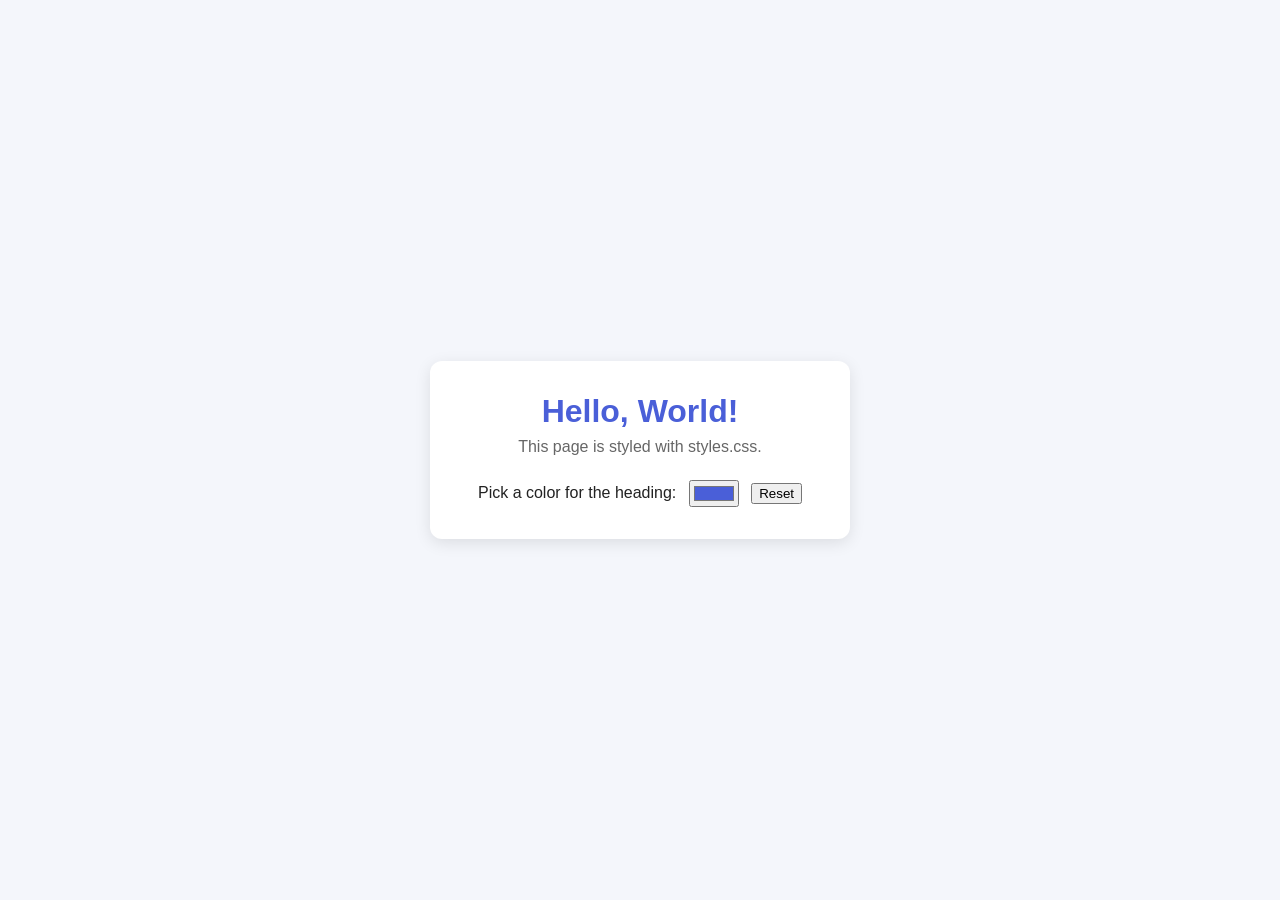
<file: index.html>
<!DOCTYPE html>
<html lang="en">
<head>
  <meta charset="UTF-8">
  <meta name="viewport" content="width=device-width, initial-scale=1.0">
  <title>Hello World</title>
  <link rel="stylesheet" href="styles.css">
  <script src="main.js" defer></script>
</head>
<body>
  <main>
    <h1 id="heading"><button type="button" id="heading-toggle">Hello, World!</button></h1>
    <p>This page is styled with styles.css.</p>
    <section class="color-picker">
      <label for="color-input">Pick a color for the heading:</label>
      <input type="color" id="color-input" value="#4a5fd8">
      <button type="button" id="color-reset">Reset</button>
      <p id="color-warning" role="status" hidden>
        That color is hard to read on a white background.
      </p>
    </section>
  </main>
</body>
</html>
</file>
<file: styles.css>
body {
  margin: 0;
  min-height: 100vh;
  display: flex;
  align-items: center;
  justify-content: center;
  font-family: Verdana, Geneva, sans-serif;
  background: #f4f6fb;
  color: #222;
}

main {
  text-align: center;
  padding: 2rem 3rem;
  background: #fff;
  border-radius: 12px;
  box-shadow: 0 4px 16px rgba(0, 0, 0, 0.1);
}

h1 {
  margin: 0 0 0.5rem;
}

p {
  margin: 0;
  color: #666;
}

.color-picker {
  margin-top: 1.5rem;
}

h1 button {
  padding: 0;
  border: 0;
  background: none;
  font: inherit;
  color: inherit;
  cursor: pointer;
}

h1 button:focus-visible {
  outline: 3px solid currentColor;
  outline-offset: 4px;
  border-radius: 4px;
}

.color-picker input,
.color-picker button {
  margin-left: 0.5rem;
  vertical-align: middle;
  cursor: pointer;
}

#color-warning {
  margin-top: 0.75rem;
  color: #b00020;
}
</file>
